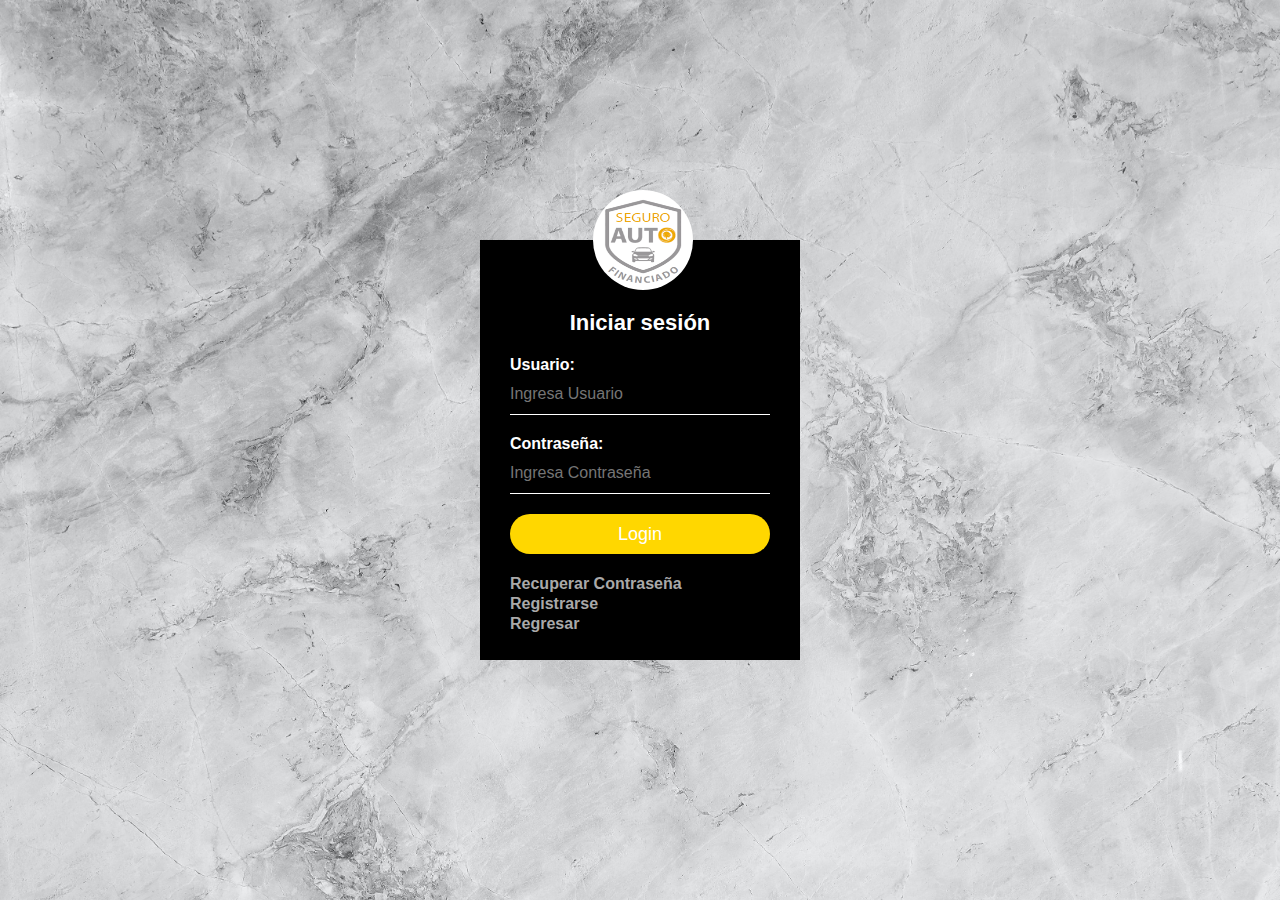
<file: index1.html>
<!DOCTYPE html>
<html lang="en" dir="ltr">
  <head>
    <meta charset="utf-8">
    <title>Form login seguros</title>
            <link rel="stylesheet" href="css/style.css">
  </head>
  <body>

    <div class="login-box">
      <img class= "avatar" src="img/pics/logo.png" alt="logo">
      <h1>Iniciar sesión</h1>
      <form>
        <!--USERNAMRE-->
        <label for="username">Usuario:</label>
        <input type="text" placeholder="Ingresa Usuario"> <br>
        <!--PASSWORD-->
        <label for="password">Contraseña:</label>
        <input type="text" placeholder="Ingresa Contraseña"> <br>

        <input type="submit" value="Login">

        <a href="index2.html">Recuperar Contraseña</a>
        <a href="index3.html">Registrarse</a> <br>
        <a href="index.html">Regresar</a>

      </form>
    </div>
  </body>
</html>
</file>
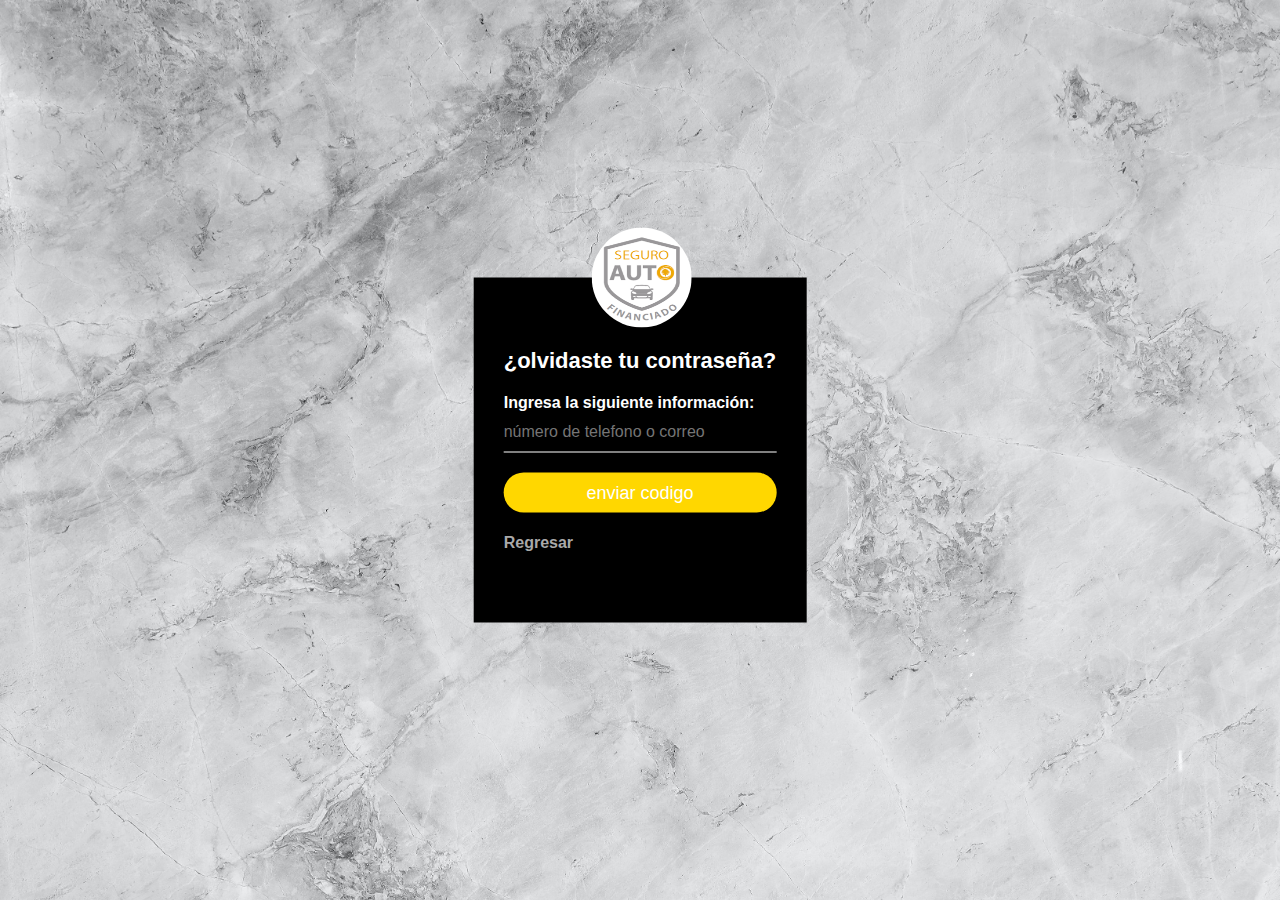
<file: index2.html>
<!DOCTYPE html>
<html lang="en" dir="ltr">
  <head>
    <meta charset="utf-8">
    <title>rRecuperacion de contraseña</title>
  <link rel="stylesheet" href="css/style.css">
  </head>
  <body>
    <div class="fo-box">
      <img class= "avatar" src="img/pics/logo.png" alt="logo">
      <h1>¿olvidaste tu contraseña?</h1>
      <form>
        <!--FORGOT PASSWORD-->
        <label for="forgot password">Ingresa la siguiente información:</label>
        <input type="text" placeholder="número de telefono o correo"> <br>

        <input type="submit" value="enviar codigo">
    <a href="index1.html">Regresar</a>

  </body>
</html>
</file>
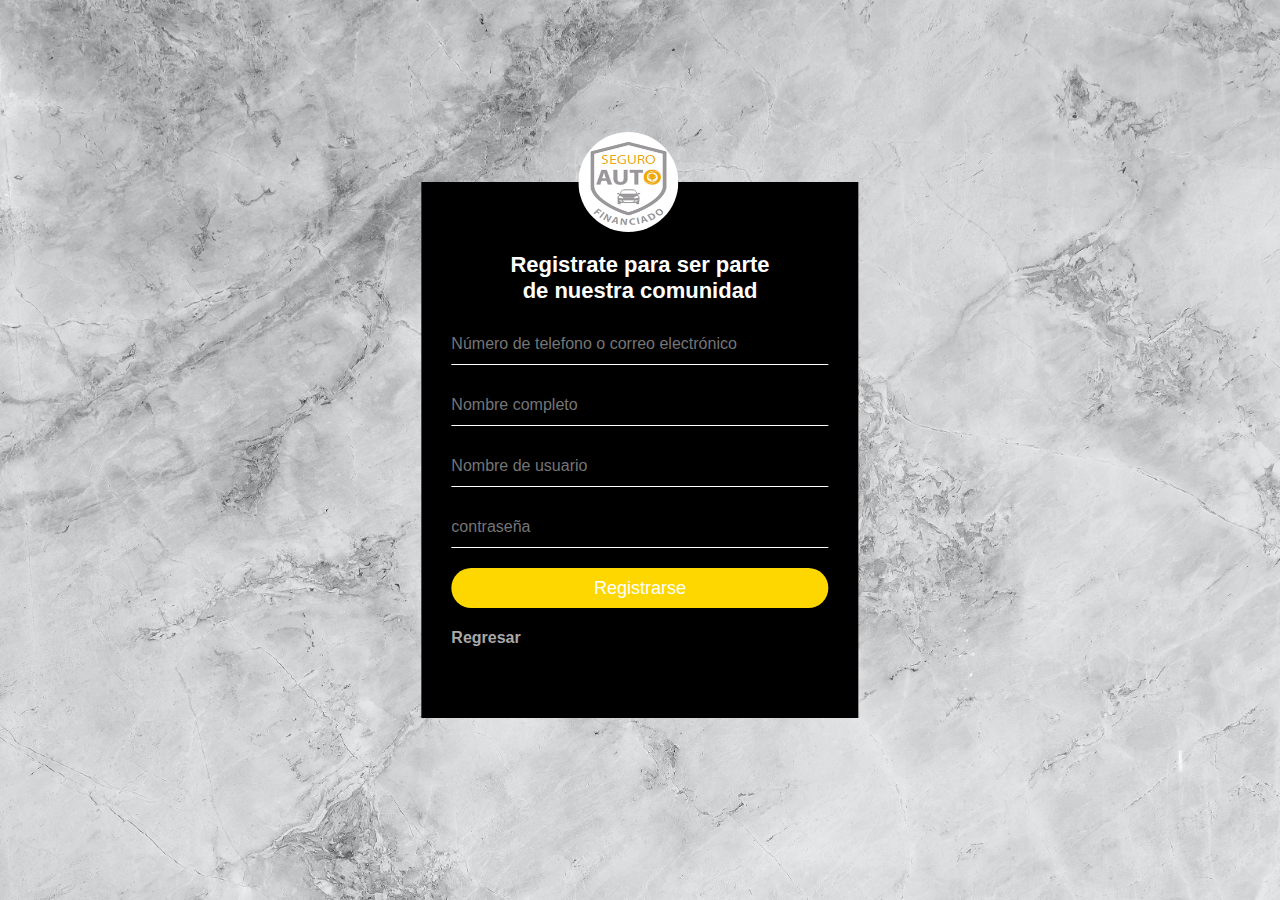
<file: index3.html>
<!DOCTYPE html>
<html lang="en" dir="ltr">
  <head>
    <meta charset="utf-8">
    <title>Registrarse</title>
            <link rel="stylesheet" href="css/style.css">
  </head>
  <body>


    <div class="re-box">
      <img class= "avatar" src="img/pics/logo.png" alt="logo">
      <h1>Registrate para ser parte <br>
        de nuestra comunidad</h1>
      <form>
        <!--USERNAMRE-->
        <label for="username"></label>
        <input type="text" placeholder="Número de telefono o correo electrónico"> <br>
        <!--PASSWORD-->
        <label for="name"></label>
        <input type="text" placeholder="Nombre completo"> <br>

        <label for="username"></label>
        <input type="text" placeholder="Nombre de usuario"> <br>

        <label for="password"></label>
        <input type="text" placeholder="contraseña">

        <input type="submit" value="Registrarse">

        <a href="index1.html">Regresar</a>
      </form>
    </div>
  </body>
</html>
</file>
<file: css/style.css>
* {
margin: 0;
padding: 0;
border: 0;
}

body {
    background: #D3D3D3;
    margin: 0;
    padding: 0;
    background: url(../img/pics/bg.jpg) no-repeat center top;
    background-size: cover;
    font-family: sans-serif;
    height: 100vh;
}


p {
  color: #000000;
  font-size: 160;
  line-height: 155%
  padding: 3%;
  text-indent: 2%;
  text-align: center;
}
h3{
  font-size: 175%;
  line-height: 155%;
  font-weight: 500;
  color: #000000;
  text-align:center;
  text-transform: uppercase;
  padding: 0;
}

a {
  color: #000000;
  text-decoration: none;
  font-weight: bold;
}

a:hover {
  color: #FFD700;
}

img {
  display: block;
  margin: 0 auto;
  max-width: 100;
  height: auto;
  width: auto;
  margin-bottom: -4px;
}

#wrapper{
  max-width: 1200px;
  margin: 0 auto;
}

#banner-wrapper{
  max-width: 1200px;
  margin: 0 auto;
  padding: 0 0 3% 0;
}

header{
  width: 100%;
  height: 100px;
  top: 0;
  left: 0;
}

header #logo img {
  margin: 20px;
  float: left;
  width: 50px;
}

/*NAVIGATION*/
nav {
  float: right;
  padding: 25px 20px 0 0;
}

#menu-icon {
  display: none;
  font-size: 50px;
}

ul {
  list-style: none;
}

nav {
  font-size: 150%;
  display: inline-block;
  float: left;
  padding: 10px;
}

ul {
  font-size: 150%;
  display: inline-block;
  float: left;
  padding: 10px;
}
li {
  font-size: 150%;
  display: inline-block;
  float: left;
  padding: 10px;
}

nav {
  color: #8A2BE2;
}

ul {
  color: #000000;
}

li {
  color: #6991AC;
}

a {
  color: #000000;
}

.current {
  color: #3F5767;
}

.one-third {
  width: 31.5%;
  float: left;
  padding: 10px;
  text-align: center;
}

.icon-wrap {
  margin: 0 auto;
  height: 120px;
  width: 120px;
  background-color: #FFD700;
  border-radius: 125px;
  text-align: center;
  margin-top: 3%;
}

.icon-wrap i {
  font-size: 250%;
  padding-top: 27%;
}

.left-col {
  width: 100%;
  padding: 0;
}

.left-col {
  float: left;
  margin: 0 auto;
  width: 90%;
  height: auto;
  padding: 1%
}

.sidebar {
  float: right;
  margin: 0 auto;
  width: 100%;
  height: auto;
  padding: 1%;
}

.one-third-padding {
  width: 29%;
  float: left;
  margin: 2% 2%;
}

.clearfix-padding {
  clear: both;
  padding: 2%;
}

footer {
  background: #808080;
  width: 100%;
  overflow: auto;
}

.icon-text {
  width: 100%;
  margin: 0 auto;
}

.icon-text-icon {
  float: left;
  width: 20%;
  padding: 4%;
}

.icon-text-text {
  float: left;
  width: 60%;
  padding: 4% 4% 2% 0%;
}
.footer-nav{
  text-align: right;
}
.footer-nav a {
  font-size: 100%;
  color: #000000;
  font-weight: 300;
}
.footer-nav a:hover {
  color: #FFD700;-
}
.social {
  text-align: center;
}

.social li {
  display: inline;
}

.social i {
  font-size: 300%;
  margin: 1%;
  padding: 15%;
  color: #000000;
}

.social i:hover {
  color: #FFD700;
}

.footer-second{
  border-top: 1px solid #F5F5F5;
  text-align: center;
  margin: 0;
}

.footer-second p {
  border-top: 1px solid #aadcd2;
  text-align: center;
  margin: 0;
  color: #000000;
  font: 200%;
  line-height: 600%;
}

.footer-second a {
  border-top: 1px solid #aadcd2;
  text-align: center;
  margin: 0;
  color: #000000;
  font: 200%;
  line-height: 600%;
}


@media screeen and (max-width: 768px) {
  p {
    font-size: 100%;
  }

  h3 {
    font-size: 100%;
  }

  header {
    height: 50px;
    position: relative;
  }

  header #logo {
    margin: 15px 0 20px -25px;
  }

#menu-icon {
    display: none;
    font-size: 50px;
  }

ul{
  list-style: none;
}
nav ul li a{
  color: #F0FFFF;
}
.current {
  color: #F5FFFA;
}

  nav ul, nav:active ul {
    display: none;
    z-index: 1000;
    position: absolute;
    padding: 20px;
    background: #F5F5F5;
    border: 1px solid #F5F5F5;
    right: 20px;
    width: 30;
    opacity: .95;
  }

}

.login-box {
  align-items: center;
  width: 320px;
  height: 420px;
  background: #000;
  color: #fff;
  top: 50%;
  left: 50%;
  position: absolute;
  transform: translate(-50%, -50%);
  box-sizing: border-box;
  padding: 70px 30px;
}
.login-box .avatar{
  width: 100px;
  height: 100px;
  border-radius: 50%;
  position: absolute;
  top: -50px;
  left: calc(37% - 5px);
}

.login-box h1{
  margin: 0;
  padding: 0 0 20px;
  text-align: center;
  font-size: 22px;
}
.login-box label{
  margin:0;
  padding:0;
  font-weight: bold;
  display: block;
}

.login-box input{
  width: 100%;
  margin-bottom: 20px;
}

.login-box input[type="text"], .login-box input[type="password"] {
  border: none;
  border-bottom: 1px solid #fff;
  background: transparent;
  outline: none;
  height: 40px;
  color: #fff;
  font-size: 16px;
}

.login-box input[type="submit"] {
  border: none;
  outline: none;
  height: 40px;
  background: #FFD700;
  color: #fff;
  font-size: 18px;
  border-radius: 20px;
}

.login-box input [type="submit"] : hover {
  cursor: pointer;
  background: #FFD700;
  color: #000;
}

.login-box a {
  text-decoration: none;
  font size: 12px;
  line-height: 20px;
  color: darkgrey;
}

.login-box a:hover {
  color: #FFD700;
}

.fo-box {
  background: #000;
  color: #fff;
  top: 50%;
  left: 50%;
  position: absolute;
  transform: translate(-50%, -50%);
  box-sizing: border-box;
  padding: 70px 30px;
}

.fo-box .avatar{
  width: 100px;
  height: 100px;
  border-radius: 50%;
  position: absolute;
  top: -50px;
  left: calc(37% - 5px);
}

.fo-box h1{
  margin: 0;
  padding: 0 0 20px;
  text-align: center;
  font-size: 22px;
}
.fo-box label{
  margin:0;
  padding:0;
  font-weight: bold;
  display: block;
}

.fo-box input{
  width: 100%;
  margin-bottom: 20px;
}

.fo-box input[type="text"], .login-box input[type="password"] {
  border: none;
  border-bottom: 1px solid #fff;
  background: transparent;
  outline: none;
  height: 40px;
  color: #fff;
  font-size: 16px;
}

.fo-box input[type="submit"] {
  border: none;
  outline: none;
  height: 40px;
  background: #FFD700;
  color: #fff;
  font-size: 18px;
  border-radius: 20px;
}

.fo-box input [type="submit"] : hover {
  cursor: pointer;
  background: #ffc107;
  color: #000;
}

.fo-box a {
  text-decoration: none;
  font size: 12px;
  line-height: 20px;
  color: darkgrey;
}

.fo-box a:hover {
    color: #FFD700;
}


  .re-box {
    background: #000;
    color: #fff;
    top: 50%;
    left: 50%;
    position: absolute;
    transform: translate(-50%, -50%);
    box-sizing: border-box;
    padding: 70px 30px;
  }

  .re-box .avatar{
    width: 100px;
    height: 100px;
    border-radius: 50%;
    position: absolute;
    top: -50px;
    left: calc(37% - 5px);
  }

  .re-box h1{
    margin: 0;
    padding: 0 0 20px;
    text-align: center;
    font-size: 22px;
  }
  .re-box label{
    margin:0;
    padding:0;
    font-weight: bold;
    display: block;
  }

  .re-box input{
    width: 100%;
    margin-bottom: 20px;
  }

  .re-box input[type="text"], .login-box input[type="password"] {
    border: none;
    border-bottom: 1px solid #fff;
    background: transparent;
    outline: none;
    height: 40px;
    color: #fff;
    font-size: 16px;
  }

  .re-box input[type="submit"] {
    border: none;
    outline: none;
    height: 40px;
    background: #FFD700;
    color: #fff;
    font-size: 18px;
    border-radius: 20px;
  }

  .re-box input [type="submit"] : hover {
    cursor: pointer;
    background: #ffc107;
    color: #000;
  }

  .re-box a {
    text-decoration: none;
    font size: 12px;
    line-height: 20px;
    color: darkgrey;
  }

  .re-box a:hover {
      color: #FFD700;
  }
</file>
